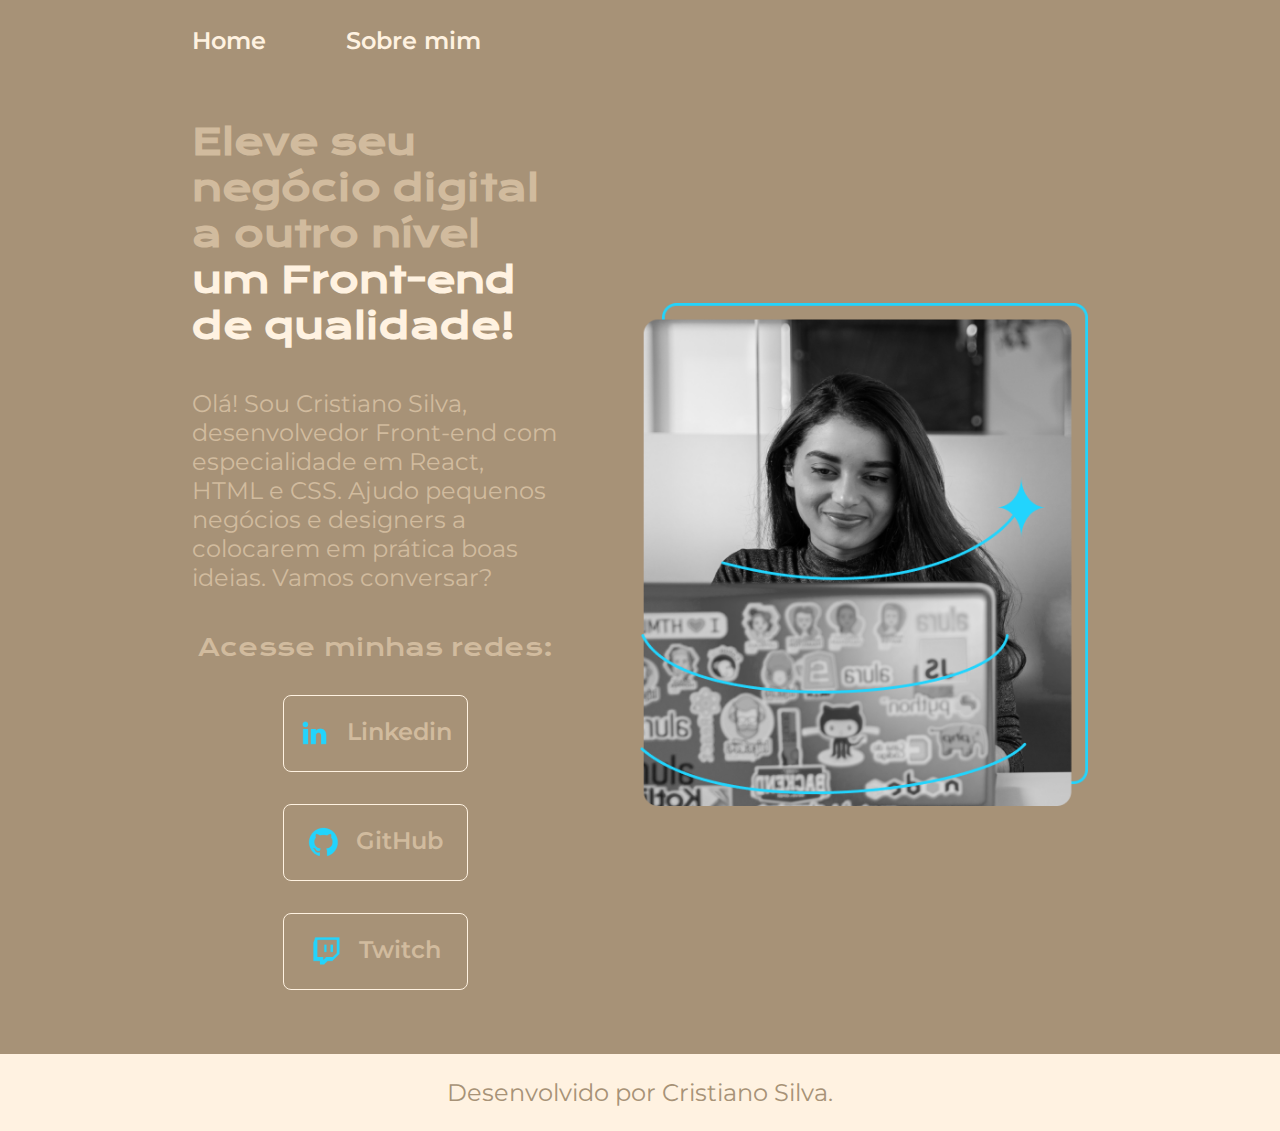
<file: index.html>
<!DOCTYPE html>
<html lang="pt-br">
<head>
    <meta charset="UTF-8">
    <meta name="viewport" content="width=device-width, initial-scale=1.0">
    <title>Portifolio</title>
    <link rel="stylesheet" href="./styles/style.css">
</head>
<body>
    <header class="cabecalho">
        <nav class="cabecalho__menu">
            <a class="cabecalho__menu__link" href="index.html">Home</a>
            <a class="cabecalho__menu__link" href="about.html">Sobre mim</a>
        </nav>
    </header>
    <main class="apresentacao">
        <section class="apresentacao__conteudo">
            <h1 class="apresentacao__conteudo__titulo">Eleve seu negócio digital a outro nível <strong class="titulo-destaque"> um Front-end de qualidade!</strong></h1>
            <p class="apresentacao__conteudo__texto">Olá! Sou Cristiano Silva, desenvolvedor Front-end com especialidade em React, HTML e CSS. Ajudo pequenos negócios e designers a colocarem em prática boas ideias. Vamos conversar?</p>
            <div class="apresentacao__links">
                <h2 class="apresentacao__link__subtitulo">Acesse minhas redes:</h2>
                <a class="apresentacao__links__navegacao" href="https://linkedin.com/in/cristianosilva23">
                    <img src="./assets/linkedin.png"> Linkedin
                </a>
                <a class="apresentacao__links__navegacao" href="https://github.com/cristiano-silva1">
                    <img src="./assets/github.png">
                    GitHub
                </a>
                <a class="apresentacao__links__navegacao" href="https://twitch.tv">
                    <img src="./assets/twitch.png">
                    Twitch
                </a>
            </div>
        </section>
        <img class="apresentacao__imagem" src="Imagem 2.png" alt="Foto do Cristiano Silva sorrindo">
    </main>
    <footer class="rodape">
        <p>Desenvolvido por Cristiano Silva.</p>
    </footer>
</body>
</html>
</file>
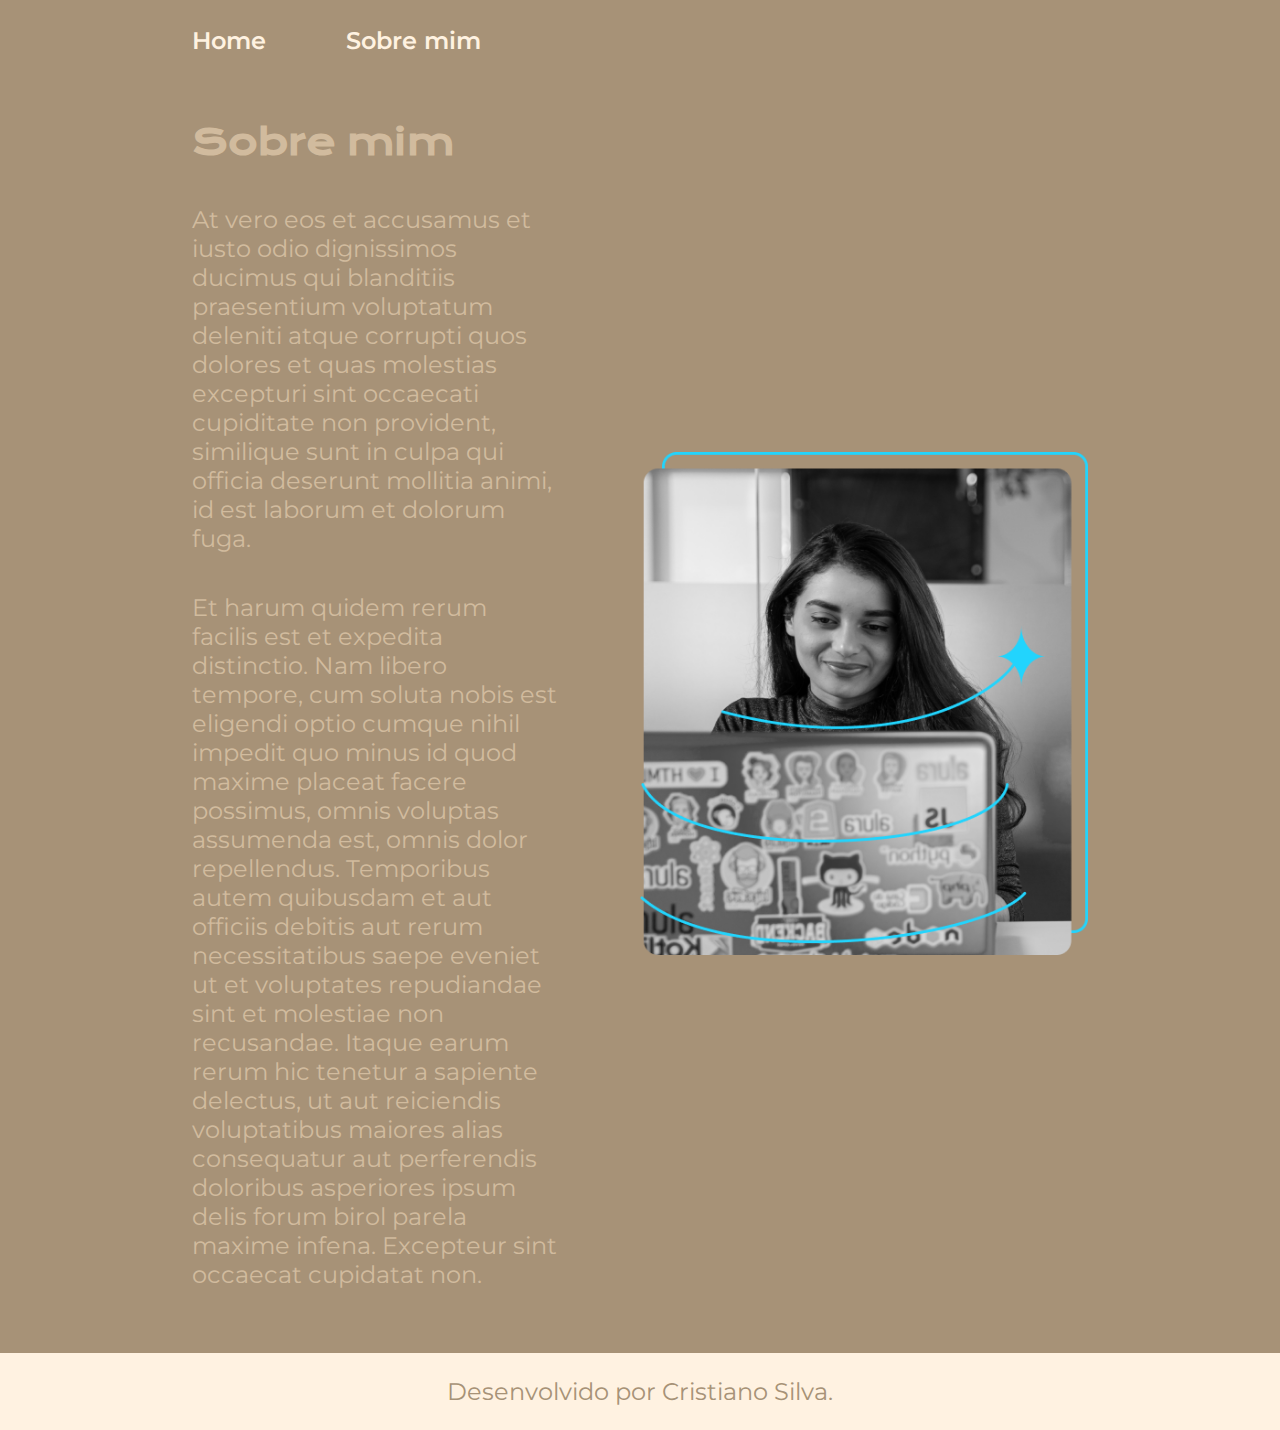
<file: about.html>
<!DOCTYPE html>
<html lang="pt-br">
<head>
    <meta charset="UTF-8">
    <meta name="viewport" content="width=device-width, initial-scale=1.0">
    <title>Sobre mim</title>
    <link rel="stylesheet" href="./styles/style.css">
</head>
<body>
    <header class="cabecalho">
            <nav class="cabecalho__menu">
                <a class="cabecalho__menu__link" href="index.html">Home</a>
                <a class="cabecalho__menu__link" href="about.html">Sobre mim</a>
            </nav>
        
    </header>

    <main class="apresentacao">
        <section class="apresentacao__conteudo">
            <h1 class="apresentacao__conteudo__titulo">Sobre mim</h1>
            <p class="apresentacao__conteudo__texto">At vero eos et accusamus et iusto odio dignissimos ducimus qui blanditiis praesentium voluptatum deleniti atque corrupti quos dolores et quas molestias excepturi sint occaecati cupiditate non provident, similique sunt in culpa qui officia deserunt mollitia animi, id est laborum et dolorum fuga.</p>
            <p class="apresentacao__conteudo__texto">Et harum quidem rerum facilis est et expedita distinctio. Nam libero tempore, cum soluta nobis est eligendi optio cumque nihil impedit quo minus id quod maxime placeat facere possimus, omnis voluptas assumenda est, omnis dolor repellendus. Temporibus autem quibusdam et aut officiis debitis aut rerum necessitatibus saepe eveniet ut et voluptates repudiandae sint et molestiae non recusandae. Itaque earum rerum hic tenetur a sapiente delectus, ut aut reiciendis voluptatibus maiores alias consequatur aut perferendis doloribus asperiores ipsum delis forum birol parela maxime infena. Excepteur sint occaecat cupidatat non.</p>
        </section>
        <img class="apresentacao__imagem" src="Imagem 2.png" alt="Foto do Cristiano Silva">
    </main>

    <footer class="rodape">
        <p>Desenvolvido por Cristiano Silva.</p>
    </footer>
</body>
</html>
</file>
<file: styles/style.css>
@import url('https://fonts.googleapis.com/css2?family=Krona+One&family=Montserrat:ital,wght@0,600;1,600&display=swap');

:root{
    --cor-primaria: #A79277;
    --cor-secundaria: #D1BB9E;
    --cor-terciaria: #FFF2E1;
    --cor-houver: #F1F1F1;

    --fonte-primaria: "Krona One", sans-serif;
    --fonte-secundaria: "Montserrat" , sans-serif;
}

* {
    margin: 0;
    padding: 0;
}

body {
    /* height: 100vh; */
    box-sizing: border-box;
    background-color: var(--cor-primaria);
    color: var(--cor-secundaria);
}

.cabecalho{
    padding: 2% 0% 0% 15%;
}

.cabecalho__menu{
    display: flex;
    gap: 80px;
}

.cabecalho__menu__link{
    font-family: var(--fonte-secundaria);
    font-weight: 600;
    font-size: 24px;
    color: var(--cor-terciaria);
    text-decoration: none;

}

.apresentacao{
    padding: 5% 15%;
    display:flex;
    align-items:center;
    justify-content: space-between;
    gap:82px;
}

.apresentacao__conteudo{
    width: 50%;
    display: flex;
    flex-direction: column;
    gap: 40px;
}

.apresentacao__conteudo__titulo{
    font-size: 2.25rem;
    font-family: var(--fonte-primaria);
}

.titulo-destaque{
    color:var(--cor-terciaria);
}

.apresentacao__conteudo__texto{
    font-size: 1.5rem;
    font-family: var(--fonte-secundaria);
}

.apresentacao__links{
    display: flex;
    justify-content: space-between;
    flex-direction: column;
    align-items: center;
    gap:32px;
}

.apresentacao__link__subtitulo{
    font-size: 1.5rem;
    font-family: var(--fonte-primaria);
    font-weight: 400;
}

.apresentacao__links__navegacao{
    /* background-color: #22D4FD; */
    display: flex;
    justify-content: center;
    gap: 16px;
    border: 1.7px solid var(--cor-terciaria);
    width: 50%;
    text-align: center;
    border-radius: 8px;
    font-size: 1.5rem;
    font-weight: 600;
    padding: 21.5px 0;
    text-decoration: none;
    color: var(--cor-secundaria);
    font-family: var(--fonte-secundaria);
    
}

.apresentacao__links__link:hover{
    background-color: var(--cor-houver);
    cursor: pointer;
}

.apresentacao__imagem{
    width: 50%;
}

.rodape{
    color: var(--cor-primaria);
    background-color: var(--cor-terciaria);
    text-align: center;
    font-family: var(--fonte-secundaria);
    font-size: 1.5rem;
    padding: 24px;
    font-weight: 400;
}

@media  (max-width: 1200px) {

    .cabecalho{
        padding: 10%
   }

   .cabecalho__menu{
    justify-content: center;
   }

    .apresentacao {
        flex-direction: column-reverse;
        padding: 5%;
    }

    .apresentacao__conteudo{
        width: auto;
    }
}
</file>
